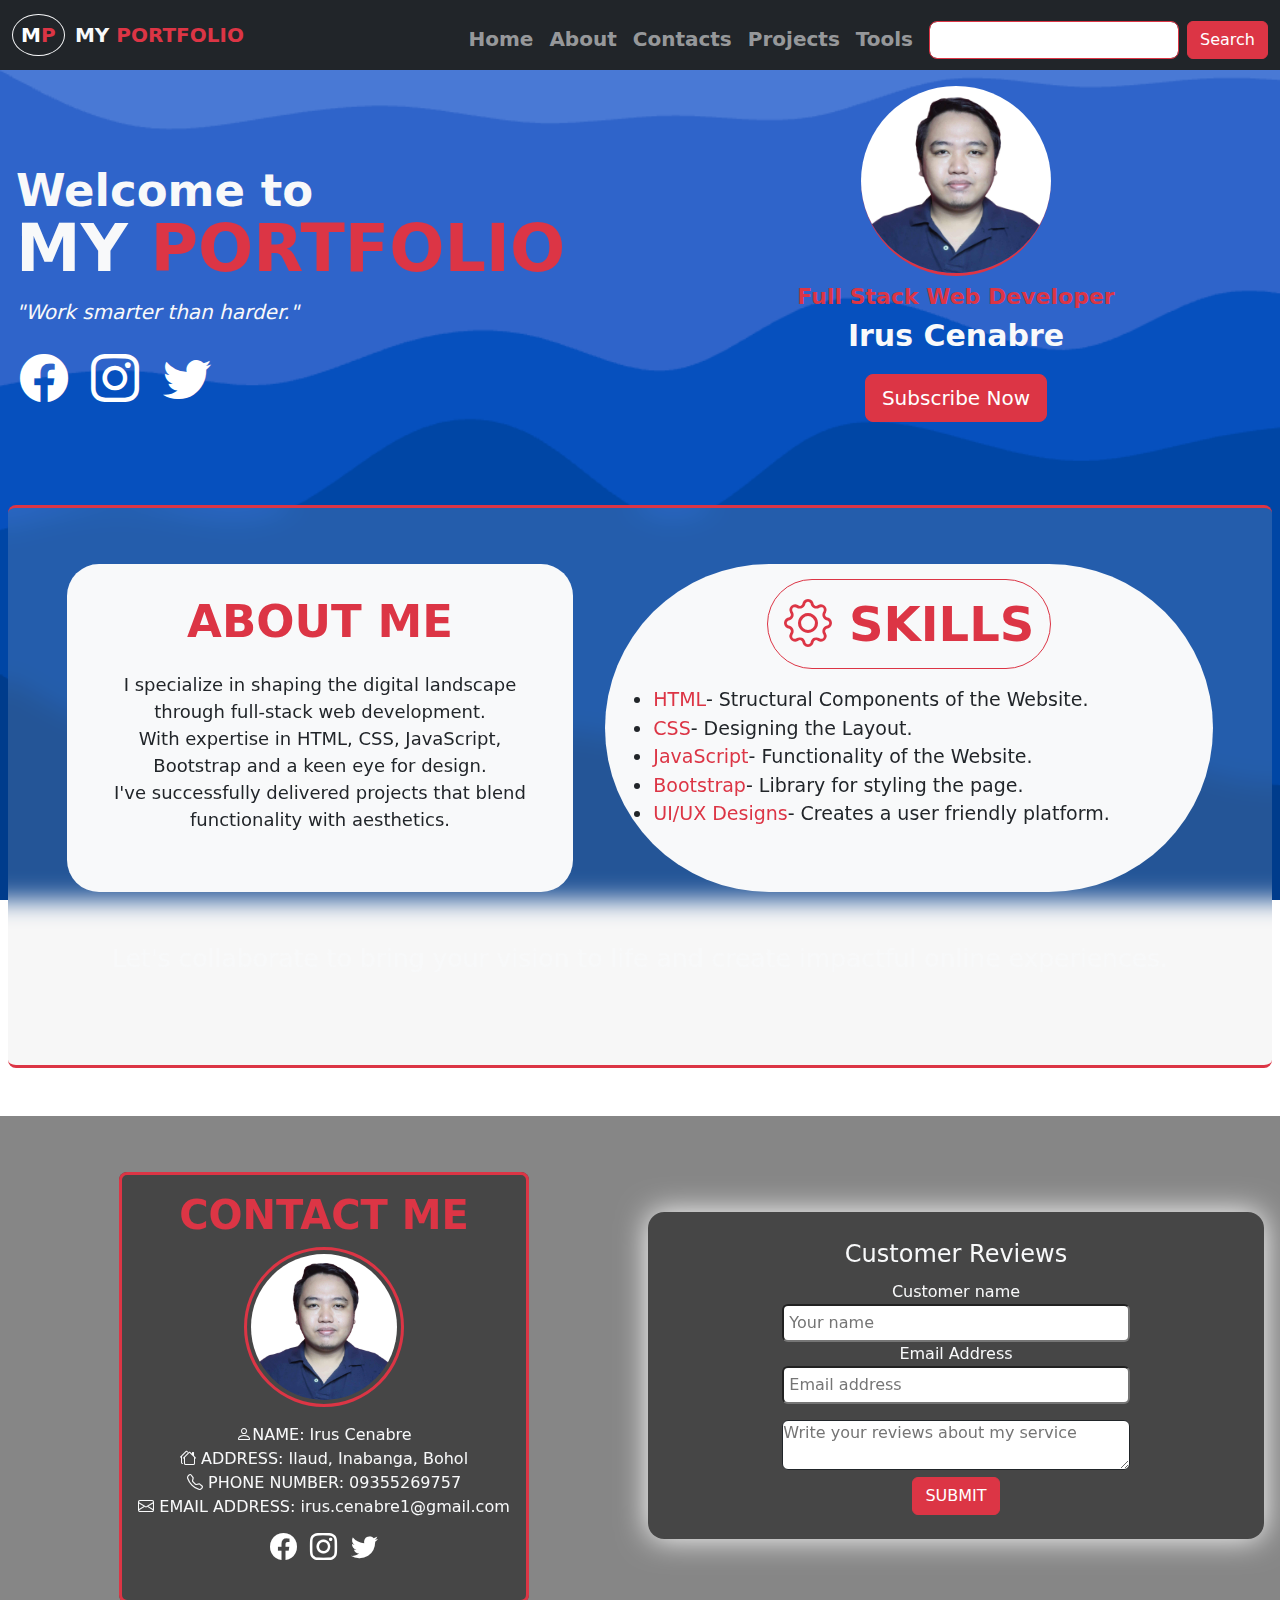
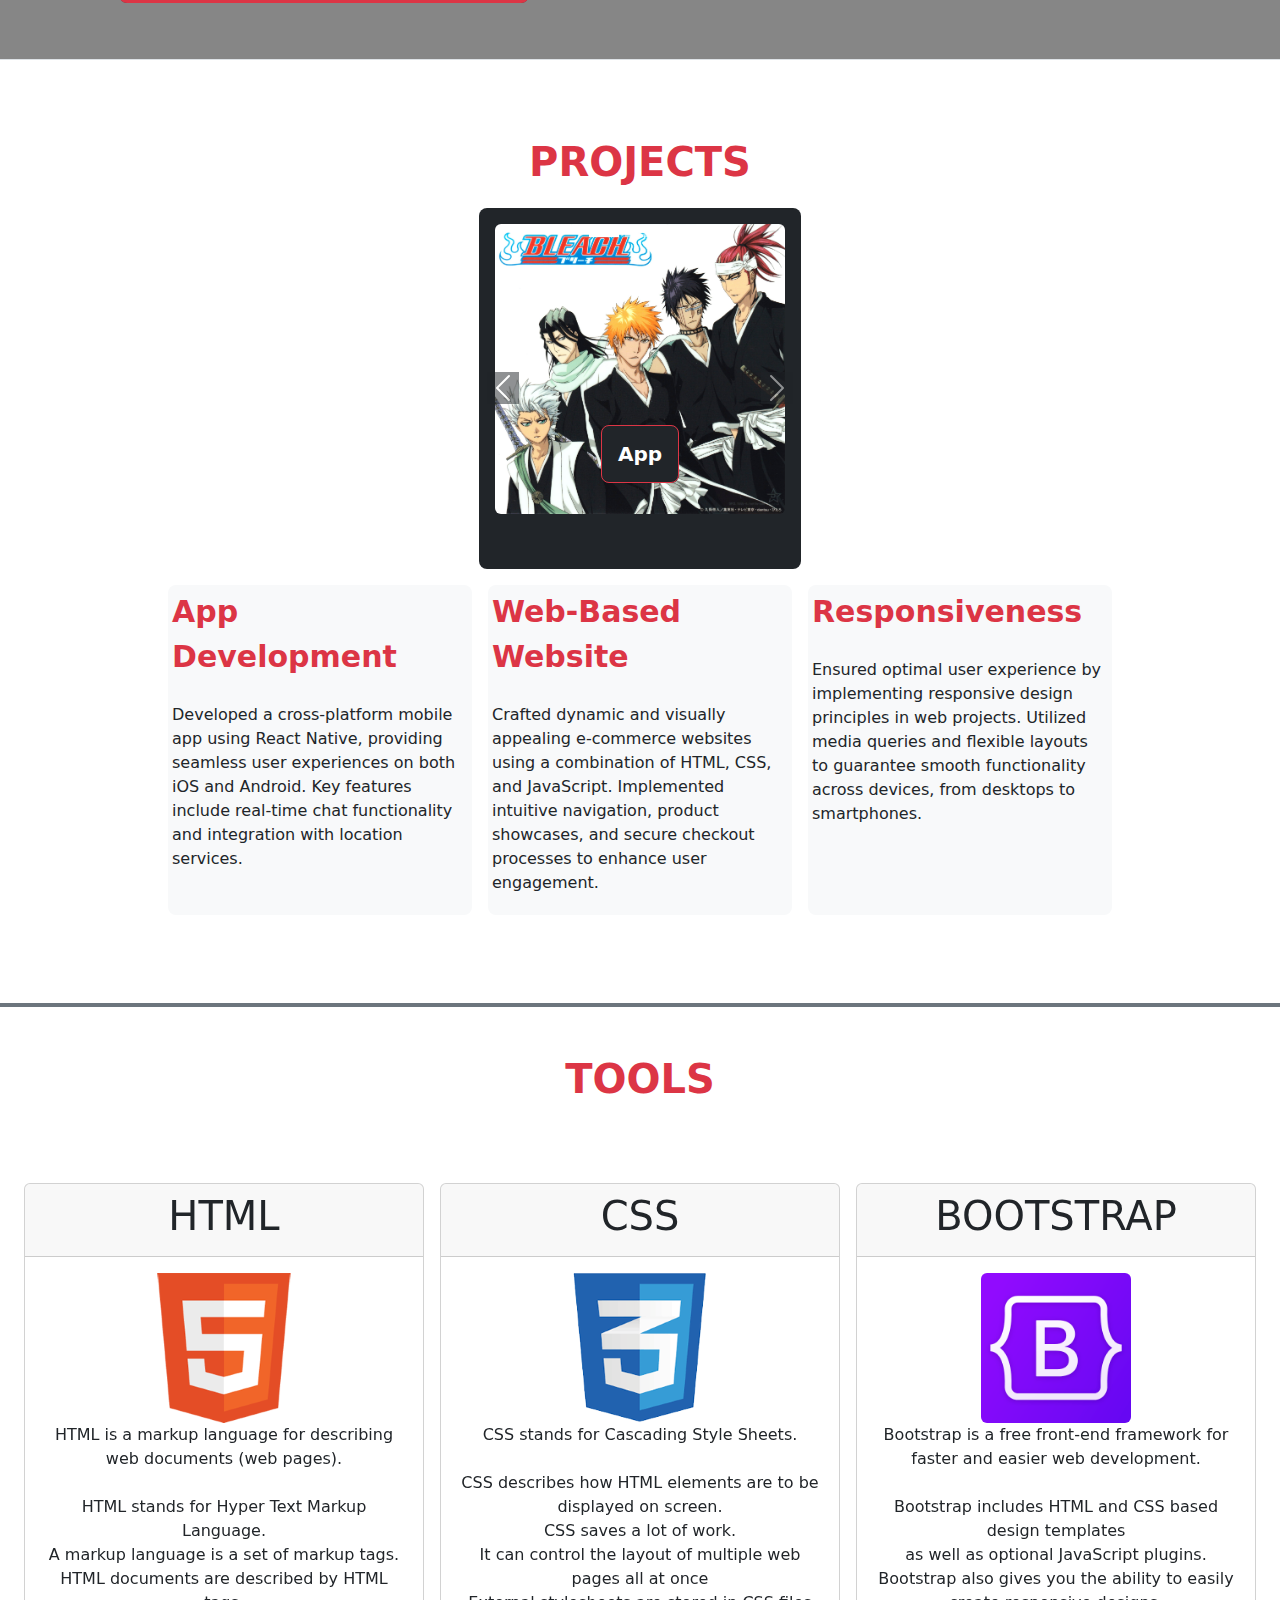
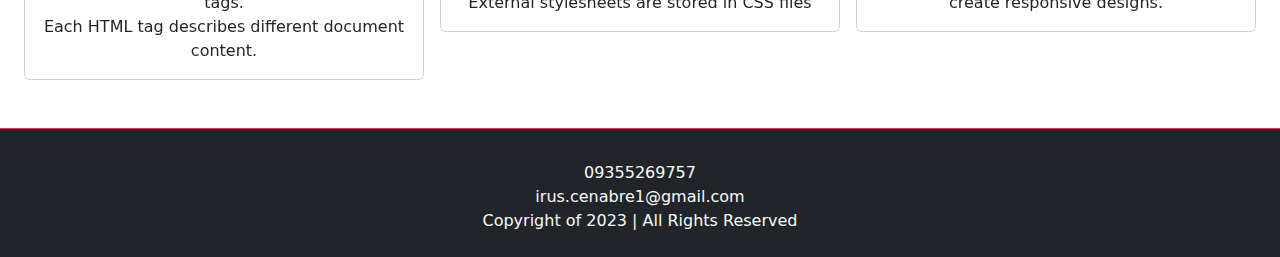
<file: index.html>
<!DOCTYPE html>
<html lang="en-US">
 <head>
  <meta charset="utf-8" />
  <meta name="viewport" content="width=device-width, initial-scale= 1.0" />

  <link rel="preconnect" href="https://fonts.googleapis.com">
  <link rel="preconnect" href="https://fonts.gstatic.com" crossorigin>
   <link rel="stylesheet" href="https://fonts.googleapis.com/css2?family=Roboto+Condensed&display=swap">
   <link rel="stylesheet" href="bootstrap.min.css"/>
   <link rel="stylesheet" href="BOOTSTRAP 5 ICONS/icon-main/main/bootstrap-icons.css" />
   <link rel="stylesheet" href="index.css" />

   <!-- BS Connection -->
    <link href="https://cdn.jsdelivr.net/npm/bootstrap@5.3.2/dist/css/bootstrap.min.css" rel="stylesheet" integrity="sha384-T3c6CoIi6uLrA9TneNEoa7RxnatzjcDSCmG1MXxSR1GAsXEV/Dwwykc2MPK8M2HN" crossorigin="anonymous">
 

<title>MY PORTFOLIO</title>
</head>


<body>
  <!-- main container start -->
<div class="container-fluid m-0 p-0"> 


 <!-- navigation bar start -->
 <nav class="navbar navbar-expand-sm navbar-dark bg-dark m-0 sticky-top"> 

  <!-- navigation container start -->
  <div class="container-fluid"> 

     <!-- branding start -->
   <div class="navbar-brand">
    <span class="border border-light rounded-circle p-2 m-0" id="text-logo">M<span class="text-danger">P</span></span>
    <a class="text-light ms-1" href="index.html" id="brandtext-logo">MY <span class="text-danger">PORTFOLIO</span></a>
   </div>
    <!-- branding end -->
 
     <button type="button" class="navbar-toggler" data-bs-toggle="collapse" data-bs-target="#navigation"><span class="navbar-toggler-icon"></spa></button>
      

      <!-- collapsible start -->
    <div class="collapse navbar-collapse justify-content-end" id="navigation"> 
      <ul class="navbar-nav mt-2 me-2">
        <li class="nav-item">
         <a class="nav-link" href="#landing">Home</a>
        </li>
    
        <li class="nav-item">
         <a class="nav-link" href="#about">About</a>
        </li>
    
        <li class="nav-item">
          <a class="nav-link" href="#contacts">Contacts</a>
        </li>
    
        <li class="nav-item">
         <a class="nav-link" href="#projects">Projects</a>
        </li>
    
        <li class="nav-item">
          <a class="nav-link" href="#tools">Tools</a>
        </li>
      </ul>
    </div> 
    <!-- collapsible end -->



        <input type="text" class="form-control border border-danger rounded-3">
        <button type="button" class="btn btn-danger ms-2" id="button-search">Search</button>
  </div> 
  <!-- navigation container end -->

 </nav> 
 <!-- navigation bar end -->
 


 <!-- section row start -->
 <div class="row m-0 mb-5 pb-4 p-2" id="landing"> 
  <!-- col #1 start -->
  <div class="col-12 col-sm-6 m-0 p-2"> 
   <p class="text-light" id="title">
     <span class="m-0 p-0" id="brand-title"><span id="welcome-text">Welcome to</span>
     <span id="myportfolio">MY <span class="text-danger">PORTFOLIO</span></span></span></span>
   </p>
    <p class="text-light m-0" id="subtitle"><i>&quot;Work smarter than harder.&quot;</i></p>
 
      <div class="mt-4 mb-3" id="social-icons">
       <span class="text-light display-5">
         <a href="https://www.facebook.com" class="bi bi-facebook mx-1" id="social-icon"></a>
         <a href="https://www.instagram.com" class="bi bi-instagram mx-1" id="social-icon"></a>
         <a href="https://twitter.com" class="bi bi-twitter mx-1" id="social-icon"></a>
       </span>
      </div>
 
  </div> 
  <!-- col #1 end -->
 
  <!-- col #2 start -->
  <div class="col-12 col-sm-6 m-0 p-2"> 
    <a href="Profilepic2.jpg"><img src="Profilepic2.jpg" class="rounded-circle border-bottom border-danger border-3 mx-auto d-block m-0" id="profile-image" alt="My profile picture" /></a>
     <p class="text-center text-danger m-0 mt-1" id="career-title">Full Stack Web Developer</p>
      <p class="text-center text-light m-0 mb-3" id="trainee-name">Irus Cenabre</p>
       <button type="button" class="btn btn-danger btn-lg mx-auto d-block mt-2" data-bs-toggle="modal" data-bs-target="#modal" id="subscription-button">Subscribe Now</button>
  </div>
  <!-- col #2 end -->

 </div> 
 <!-- section row end -->



 <!-- modal start -->
  <div class="modal fade" id="modal" tabindex="-1" aria-labelledby="modallabel" aria-hidden="true">

     <!-- modal dialog -->
    <div class="modal-dialog">

      <!-- modal content -->
     <div class="modal-content"> 
 
       <!-- modal header start -->
       <div class="modal-header"> 
        <h5 class="modal-title"><span class="bi bi-bell-fill"></span>&nbsp; Notification</h5>
         <button type="button" class="btn-close" data-bs-dismiss="modal" aria-label="Close"></button>
       </div> 
       <!-- modal header end -->
  
       <!-- modal body start -->
       <div class="moda-body p-3"> 
        <h2 id="modal-text-body"><span class="bi bi-check-circle-fill" id="modal-check-icon"></span>&nbspSUBSCRIBE SUCCESSFULLY!</h2>
       </div> 
       <!-- modal body end -->
  
       <!-- modal footer start -->
       <div class="modal-footer"> 
        <button type="button" class="btn btn-danger btn-lg" data-bs-dismiss="modal">Done</button>
       </div> 
       <!-- modal footer end -->
      
     </div> 
     <!-- modal content end -->

    </div> 
    <!-- modal dialog end -->

  </div> 
  <!-- modal end -->



 <!-- about row start -->
 <div class="row border-top justify-content-center border-bottom border-danger border-3 m-0 mt-5 mb-3 p-4 pt-5 pb-4 rounded-3 mx-2" id="about">

   <!-- col #1 start -->
   <div class="col-12 col-sm-5 bg-light rounded-5 m-0 mt-2 mx-3 p-4" id="about-box"> 
     <p class="text-danger" id="about-me">ABOUT ME</p>
      <p class="text-dark text-center m-2" id="about-desc">I specialize in shaping the digital landscape through full-stack web development. 
      With expertise in HTML, CSS, JavaScript, Bootstrap and a keen eye for design.
       I&apos;ve successfully delivered projects that blend functionality with aesthetics.</p>
 
 
   </div> 
   <!-- col #1 end -->
 
   <!-- col #2 start -->
   <div class="col-12 col-sm-6 bg-light rounded-pill m-0 mt-2 mx-3 p-3"> 
     <p class="text-danger text-center p-2 m-2 display-5"><span class="border border-danger rounded-pill p-3 bi-gear" id="skills"> SKILLS</span></p>
       <ul class="mt-4 mb-5">
        <li><span class="text-danger">HTML</span>- Structural Components of the Website.</li>
        <li><span class="text-danger">CSS</span>- Designing the Layout.</li>
        <li><span class="text-danger">JavaScript</span>- Functionality of the Website.</li>
        <li><span class="text-danger">Bootstrap</span>- Library for styling the page.</li>
        <li><span class="text-danger">UI/UX Designs</span>- Creates a user friendly platform.</li>
       </ul>
   </div> 
   <!-- col #2 end -->
 

    <p class="text-light text-center mt-5 pb-5" id="encore">Let&apos;s collaborate to bring your vision to life and create impactful online experiences.</p>
 </div>
 <!-- about row end -->
 
 


 <!-- contacts section start -->
  <div class="row m-0 mt-5 p-2 pt-5 pb-5 border-bottom" id="contacts"> 

    <!-- col #1 -->
    <div class="col-12 col-sm-6 m-0 p-2 d-grid justify-content-center"> 
     <div class="border border-danger border-3 rounded-3 text-center p-3" id="contact-card">
      <h1 class="text-danger" id="contact-title">CONTACT ME</h1>
       <img class="rounded-circle border border-danger border-3 m-0 mx-auto d-block p-1" src="Profilepic2.jpg" id="profile-image2" alt="My profile picture" /> 
         <p class="text-light bi-person m-0 mt-3">NAME: Irus Cenabre </p>
         <p class="text-light bi-houses m-0"> ADDRESS: Ilaud, Inabanga, Bohol</p>
         <p class="text-light bi-telephone m-0"> PHONE NUMBER: 09355269757</p>
         <p class="text-light bi-envelope m-0"> EMAIL ADDRESS: irus.cenabre1@gmail.com</p>
 
         <div class="mt-2 mb-3">
          <span class="text-light">
            <a href="https://www.facebook.com" class="bi bi-facebook mx-1" id="icon"></a>
            <a href="https://www.instagram.com" class="bi bi-instagram mx-1" id="icon"></a>
            <a href="https://twitter.com" class="bi bi-twitter mx-1" id="icon"></a>
          </span>
         </div>
     </div>
    </div> 
    <!-- col #1 end -->
 

    <!-- col #2 start -->
    <div class="col-12 col-sm-6 m-0 p-2 pt-5">
     <form class="mb-2 p-3 d-grid justify-content-center align-items-center rounded-4" id="review">
      <center>
        <fieldset class="p-2">
         <legend class="text-light">Customer Reviews</legend>
           <div class="col-12 col-sm-12 m-0">
            <label for="name" class="col-12 col-sm-12 text-light m-p">Customer name</label>
              <input type="name" class="col-12 col-sm-12 rounded-2 m-0" placeholder="Your name">
           </div>

           <div class="col-12 col-sm-12 m-0">
            <label for="email" class="col-12 col-sm-12 text-light m-0">Email Address</label>
              <input type="email" class="col-12 col-sm-12 rounded-2 m-0" placeholder="Email address" required>
           </div>

               <textarea class="col-12 col-sm-12 border border-dark rounded mt-3" placeholder="Write your reviews about my service"></textarea>
                <button class="btn btn-danger">SUBMIT</button>
        </fieldset>
      </center>
     </form>
    </div> 
    <!-- col #2 end -->

  </div> 
  <!-- contacts section end -->


<!-- projects start -->
<div class="col-12 col-sm-12 m-0 mt-5 p-4" id="projects"> 
  <p class="text-center text-danger" id="project-title">PROJECTS</p>
   <div class="d-grid justify-content-center">

       <!-- carousel start -->
       <div class="col-12 col-sm-12 carousel slide bg-dark rounded-3 p-3" data-bs-ride="carousel" id="carousel-slide"> 

         <!-- slideshow start -->
         <div class="carousel-inner"> 


          <!-- item #1 start -->
          <div class="carousel-item active"> 
           <img class="rounded-2 mx-auto d-block m-0" src="bleach.jpg" alt="Project 1" />
           <h5 class="carousel-caption"><span class="bg-dark rounded-3 border border-danger p-3">App</span></h5>
          </div> 
          <!-- item #1 end -->


          <!-- item #2 start -->
          <div class="carousel-item"> 
           <img class="rounded-2 mx-auto d-block m-0 " src="onepiece.jpg" alt="Project 2" />
           <h5 class="carousel-caption"><span class="bg-dark rounded-3 border border-danger p-3">Website</span></h5>
          </div> 
          <!-- item #2 end -->


          <!-- item #3 start -->
          <div class="carousel-item"> 
           <img class="rounded-2 mx-auto d-block m-0" src="naruto.jpg" alt="Project 3" />
           <h5 class="carousel-caption"><span class="bg-dark rounded-3 border border-danger p-3">Responsiveness</span></h5>
          </div> 
          <!-- item #3 end -->

         </div> 
         <!-- slideshow end -->


             <button class="carousel-control-prev" type="button" data-bs-target="#carousel-slide" data-bs-slide="prev"> 
               <span class="carousel-control-prev-icon bg-dark" aria-hidden="true"></span> 
               <span class="visually-hidden">Previous</span> 
             </button> 
      
             <button class="carousel-control-next" type="button" data-bs-target="#carousel-slide" data-bs-slide="next"> 
               <span class="carousel-control-next-icon bg-dark" aria-hidden="true"></span> 
               <span class="visually-hidden">Next</span> 
             </button> 


               <!-- carousel indicators start -->
               <div class="carousel-indicators sticky-bottom"> 
                  <button type="
                  button" data-bs-target="#carousel-slide" data-bs-slide-to="0" class="active"></button>
                  <button type="button" data-bs-target="#carousel-slide" data-bs-slide-to="1"></button>
                  <button type="button" data-bs-target="#carousel-slide" data-bs-slide-to="2"></button>
               </div> 
               <!-- carousel indicators end -->
        </div> 
        <!-- carousel end -->
   </div>



          <!-- row start -->
          <div class="row d-flex justify-content-center m-0 p-2"> 

            <!-- col #1 start -->
            <div class="col-12 col-sm-3 bg-light rounded-3 m-2 p-1" id="project-box"> 
             <p class="text-dark" id="project-content"><span class="text-danger">App Development</span> 

            Developed a cross-platform mobile app using React Native, providing seamless user experiences on both iOS and Android. Key features include real-time chat functionality and integration with location services.</p>
            </div> 
            <!-- col #1 end -->


            <!-- col #2 start -->
            <div class="col-12 col-sm-3 bg-light rounded-3 m-2 p-1" id="project-box"> 
             <p class="text-dark" id="project-content"><span class="text-danger">Web-Based Website</span> 

            Crafted dynamic and visually appealing e-commerce websites using a combination of HTML, CSS, and JavaScript. Implemented intuitive navigation, product showcases, and secure checkout processes to enhance user engagement.</p>
            </div> 
            <!-- col #2 end -->


            <!-- col #3 start -->
            <div class="col-12 col-sm-3 bg-light rounded-3 m-2 p-1" id="project-box">
             <p class="text-dark" id="project-content"><span class="text-danger">Responsiveness</span> 

            Ensured optimal user experience by implementing responsive design principles in web projects. Utilized media queries and flexible layouts to guarantee smooth functionality across devices, from desktops to smartphones.</p>
            </div> 
            <!-- col #3 start -->

          </div> 
          <!-- row end -->
</div> 
<!-- projects end -->



<!-- tools start -->
<div class="m-0 p-2 pt-5 mt-5 border-top border-4 border-secondary" id="tools"> 
   <h1 class="text-center text-danger" id="tool-text">TOOLS</h1>
     <div class="row m-0 p-2 pt-4 mt-5">

      <!-- col #1 start -->
      <div class="col-12 col-sm-4 m-0 p-2">

        <!-- card #1 start --> 
        <div class="card"> 

          <!-- card header start -->
          <div class="card-header">
            <h1 class="card-title text-center">HTML</h1>
          </div>
          <!-- card header end -->

          <!-- card body start -->
          <div class="card-body">
            <img class="rounded-2 mx-auto d-block" src="logo_html.jpg" alt="html" />
             <p class="text-center card-text">HTML is a markup language for describing web documents (web pages).

HTML stands for Hyper Text Markup Language.
A markup language is a set of markup tags.
HTML documents are described by HTML tags.
Each HTML tag describes different document content.</p>
          </div>
          <!-- card body end -->

        </div> 
        <!-- card #1 end -->
      </div> 
      <!-- col #1 end -->
 

      <!-- col #2 start -->
      <div class="col-12 col-sm-4 m-0 p-2"> 


        <!-- card #2 start -->
        <div class="card"> 

          <!-- card header start -->
          <div class="card-header">
            <h1 class="card-title text-center">CSS</h1>
          </div>
          <!-- card header end -->


          <!-- card body start -->
          <div class="card-body">
            <img class="rounded-2 mx-auto d-block" src="logo_css.jpg" alt="html" />
            <p class="text-center card-text">CSS stands for Cascading Style Sheets.

CSS describes how HTML elements are to be displayed on screen.
CSS saves a lot of work. 
It can control the layout of multiple web pages all at once
External stylesheets are stored in CSS files</p>
          </div>
          <!-- card body end -->

        </div> 
        <!-- card #2 end -->
      </div> 
      <!-- col #2 end -->
 

      <!-- col #3 start -->
      <div class="col-12 col-sm-4 m-0 p-2"> 

        <!-- card #3 start -->
        <div class="card"> 

          <!-- card header start -->
          <div class="card-header">
            <h1 class="card-title text-center">BOOTSTRAP</h1>
          </div>
          <!-- card header end -->


          <!-- card body start -->
          <div class="card-body">
            <img class="rounded-2 mx-auto d-block" src="bootstrap-icon.png" alt="html" id="bootstrap" />
            <p class="text-center card-text">Bootstrap is a free front-end framework for faster and easier web development.

Bootstrap includes HTML and CSS based design templates 
as well as optional JavaScript plugins.
Bootstrap also gives you the ability to easily 
create responsive designs.</p>
          </div>
          <!-- card body end -->


        </div> 
        <!-- card #3 end -->
      </div> 
      <!-- col #3 end -->
     </div>
</div> 
<!-- tools end -->



  <!-- footer start -->
  <div class="bg-dark border-top border-danger m-0 mt-4 p-2 pb-4"> 
     <p class="text-center text-light mt-4 m-0">09355269757</p>
     <p class="text-center text-light m-0">irus.cenabre1@gmail.com</p>
     <p class="text-center text-light m-0">Copyright of 2023 | All Rights Reserved</p>
  </div>
  <!-- footer end -->


 </div> <!-- main container end -->


  <!-- BS Scripts -->
  <script src="https://cdn.jsdelivr.net/npm/bootstrap@5.3.2/dist/js/bootstrap.bundle.min.js" integrity="sha384-C6RzsynM9kWDrMNeT87bh95OGNyZPhcTNXj1NW7RuBCsyN/o0jlpcV8Qyq46cDfL" crossorigin="anonymous"></script>

  <script type="text/JavaScript" src="bootstrap.bundle.js"></script>

</body>
</html>
</file>
<file: index.css>
* {
box-sizing: border-box;
margin: 0px;
padding: 0px;
scroll-behavior: smooth;
}

body {
margin: 0px;
padding: 0px;
background: url("simplebg2.png") no-repeat fixed;
background-size: cover;
}

#text-logo {
font-weight: bold;
}

#brandtext-logo {
text-decoration: none;
font-weight: bold;
animation: blink 1s infinite;
}

@keyframes blink {
0% {text-shadow: 0px 0px 10px red;}
25% {text-shadow: 0px 0px 15px white;}
50% {text-shadow: 0px 0px 10px red;}
75% {text-shadow: 0px 0px 15px white;}
100% {text-shadow: 0px 0px 10px red;}
}

nav ul li {
font-size: 20px;
font-weight: bold;
}

input[type=text] {
outline: none;
width: 250px;
margin-top: 10px;
}

#button-search {
margin-top: 10px;
}

#title {
font-size: 65px;
white-space: pre-line;
line-height: 1;
font-weight: bold;
}

#subtitle {
font-size: 20px;
animation: appear 1.5s ease;
}

#social-icons {
position: relative;
animation: appear-left 1s ease-out;
}

@keyframes appear {
from {
opacity: 0;
}
to {
opacity: 1;
}
}

#welcome-text {
position: relative;
font-size: 45px;
animation: appear-left 1s ease-out;
}

#myportfolio {
position: relative;
animation: appear-left 1s ease-in;
}

@keyframes appear-left {
from {
left: -100px;
opacity: 0;
}
to {
left: 0px;
opacity: 1;
}
}

#social-icon {
color: white;
}

#social-icon:hover, #icon:hover, #social-icon:active, #icon:active {
color: red;
border: 1px solid white;
padding: 5px;
border-radius: 20%;
}

#profile-image {
height: 190px;
width: 190px;
animation: appear 1s;
}

#career-title {
position: relative;
font-weight: bold;
font-size: 22px;
animation: appear-bottom 1.5s;
}

#trainee-name {
position: relative;
font-weight: bold;
font-size: 30px;
animation: appear-bottom 1s ease-out;
}

#subscription-button {
position: relative;
animation: appear-bottom 1s;
}

.modal-title {
font-size: 30px;
}

#modal-check-icon {
font-size: 34px; 
color: green;
}

#modal-text-body {
font-size: 29px;
}

#encore {
font-size: 25px;
}

@keyframes appear-bottom {
from {
bottom: -100px;
opacity: 0;
}
to {
bottom: 0px;
opacity: 1;
}
}
#section {
backdrop-filter: blur(8px);
}

#about {
background-color: #cecece2c;
backdrop-filter: blur(12px);
}

#about ul li {
font-size: 19px;
}

#about-me {
font-weight: bold;
font-size: 45px;
text-align: center;
}

#about-desc {
font-size: 18px;
white-space: pre-line;
}

#skills {
font-weight: bold;
}

#profile-image2 {
width: 160px;
height: 160px;
}

#contacts {
background-color: #00000079;
backdrop-filter: blur(5px);
}

#contact-title {
font-weight: bold;
}

#contact-card {
backdrop-filter: blur(8px);
}

#icon {
font-size: 27px;
color: white;
}

#review {
backdrop-filter: blur(10px);
box-shadow: 0px 0px 30px white;
}

input {
outline-color: red;
padding: 5px;
}

.carousel-item img {
height: 290px;
width: 290px;
}

.carousel-caption {
font-weight: bold;
}

#carousel-slide {
backdrop-filter: blur(12px);
}

#project-title {
font-size: 40px;
font-weight: bold;
}

#project-content {
white-space: pre-line;
}

#project-box:hover, #project-box:active {
box-shadow: 0px 0px 30px red;
}

#project-content span {
font-weight: bold;
font-size: 30px;
}

#tool-text {
font-weight: bold;
}

.card-text {
white-space: pre-line;
}

#bootstrap {
height: 150px;
}

@media screen and (max-width: 560px) {
#title, #subtitle {
text-align: center;
}

#brand-title {
font-size: 55px;
}

#social-icons {
text-align: center;
}

#contact-title {
text-align: center;
}

@keyframes appear-left {
from {
top: -100px;
opacity: 0;
}
to {
top: 0px;
opacity: 1;
}
}

#modal-check-icon {
font-size: 20px; 
color: green;
}

#modal-text-body {
font-size: 20px;
}

.modal-title {
font-size: 25px;
}
}

@media screen and (max-width: 820px) {
input[type=text] {
width: 100%;
}

input[type=text]:hover {
width: 300px;
}
}
</file>
